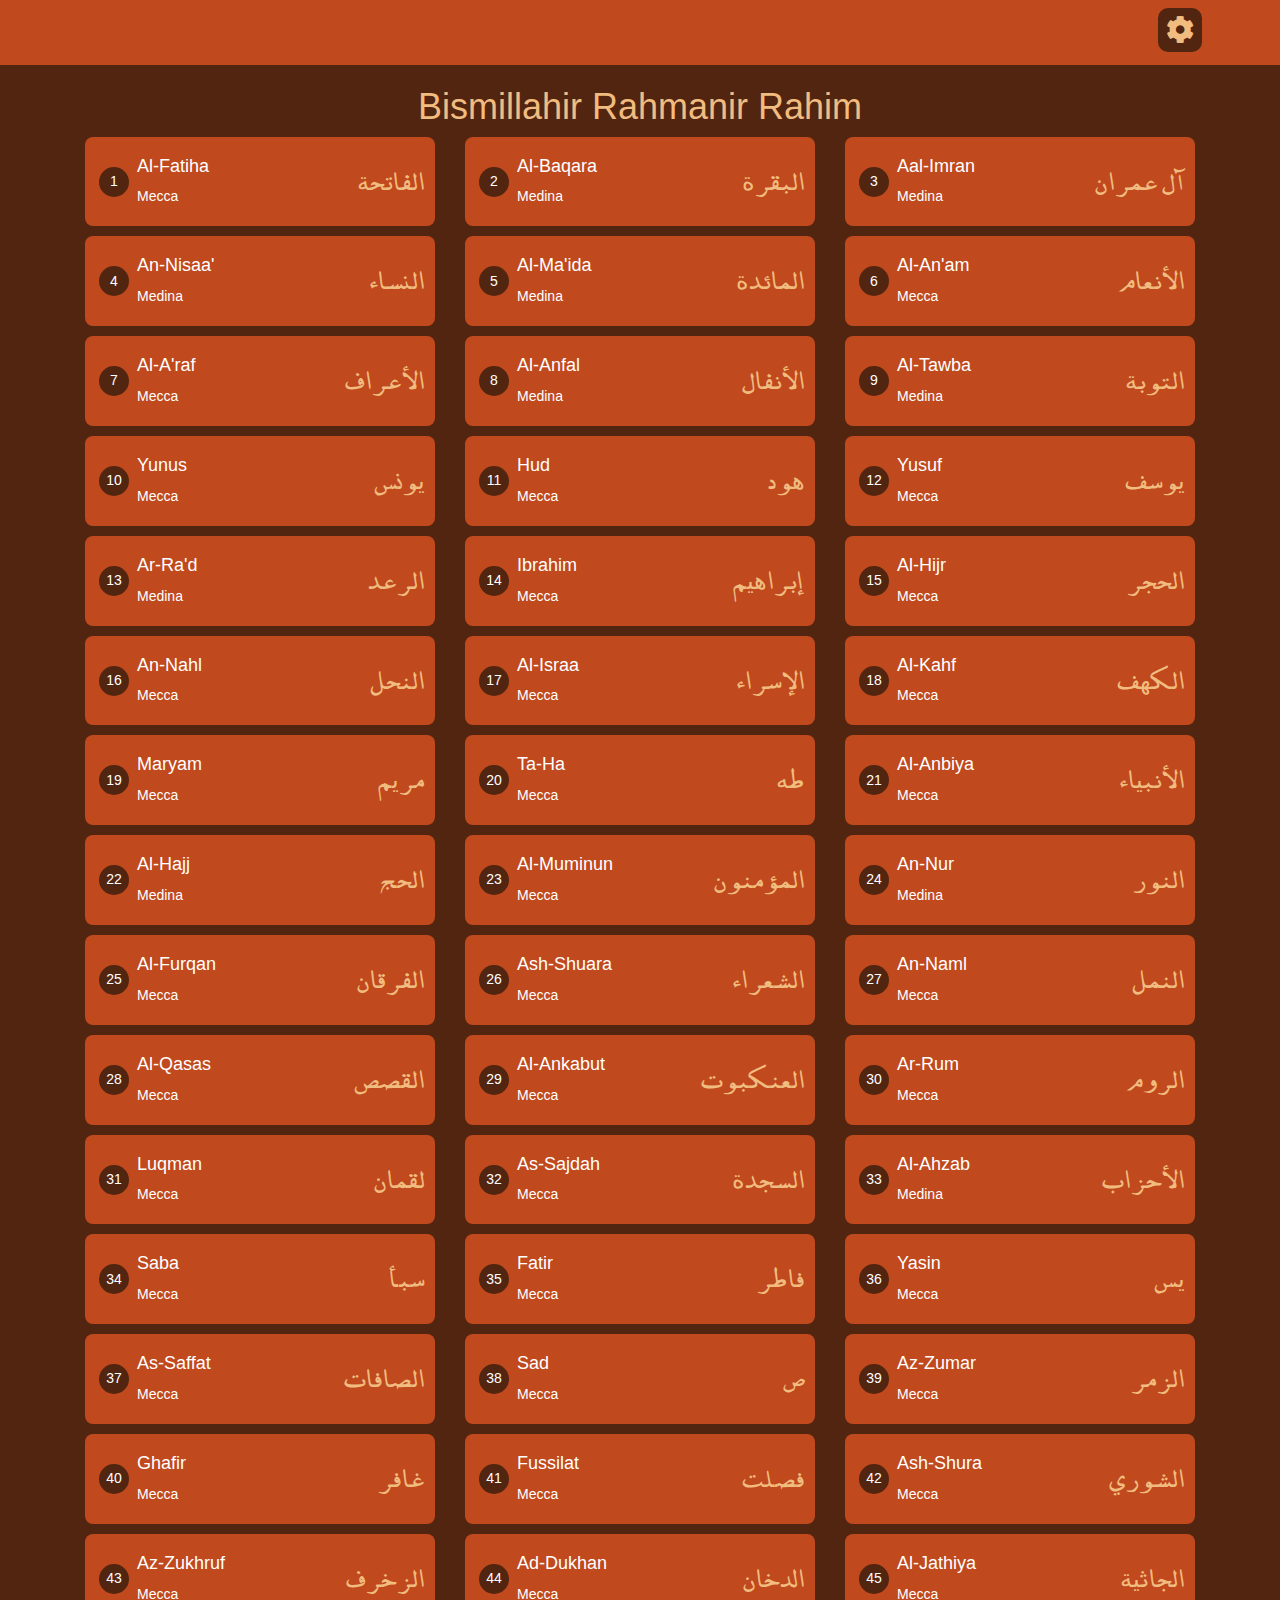
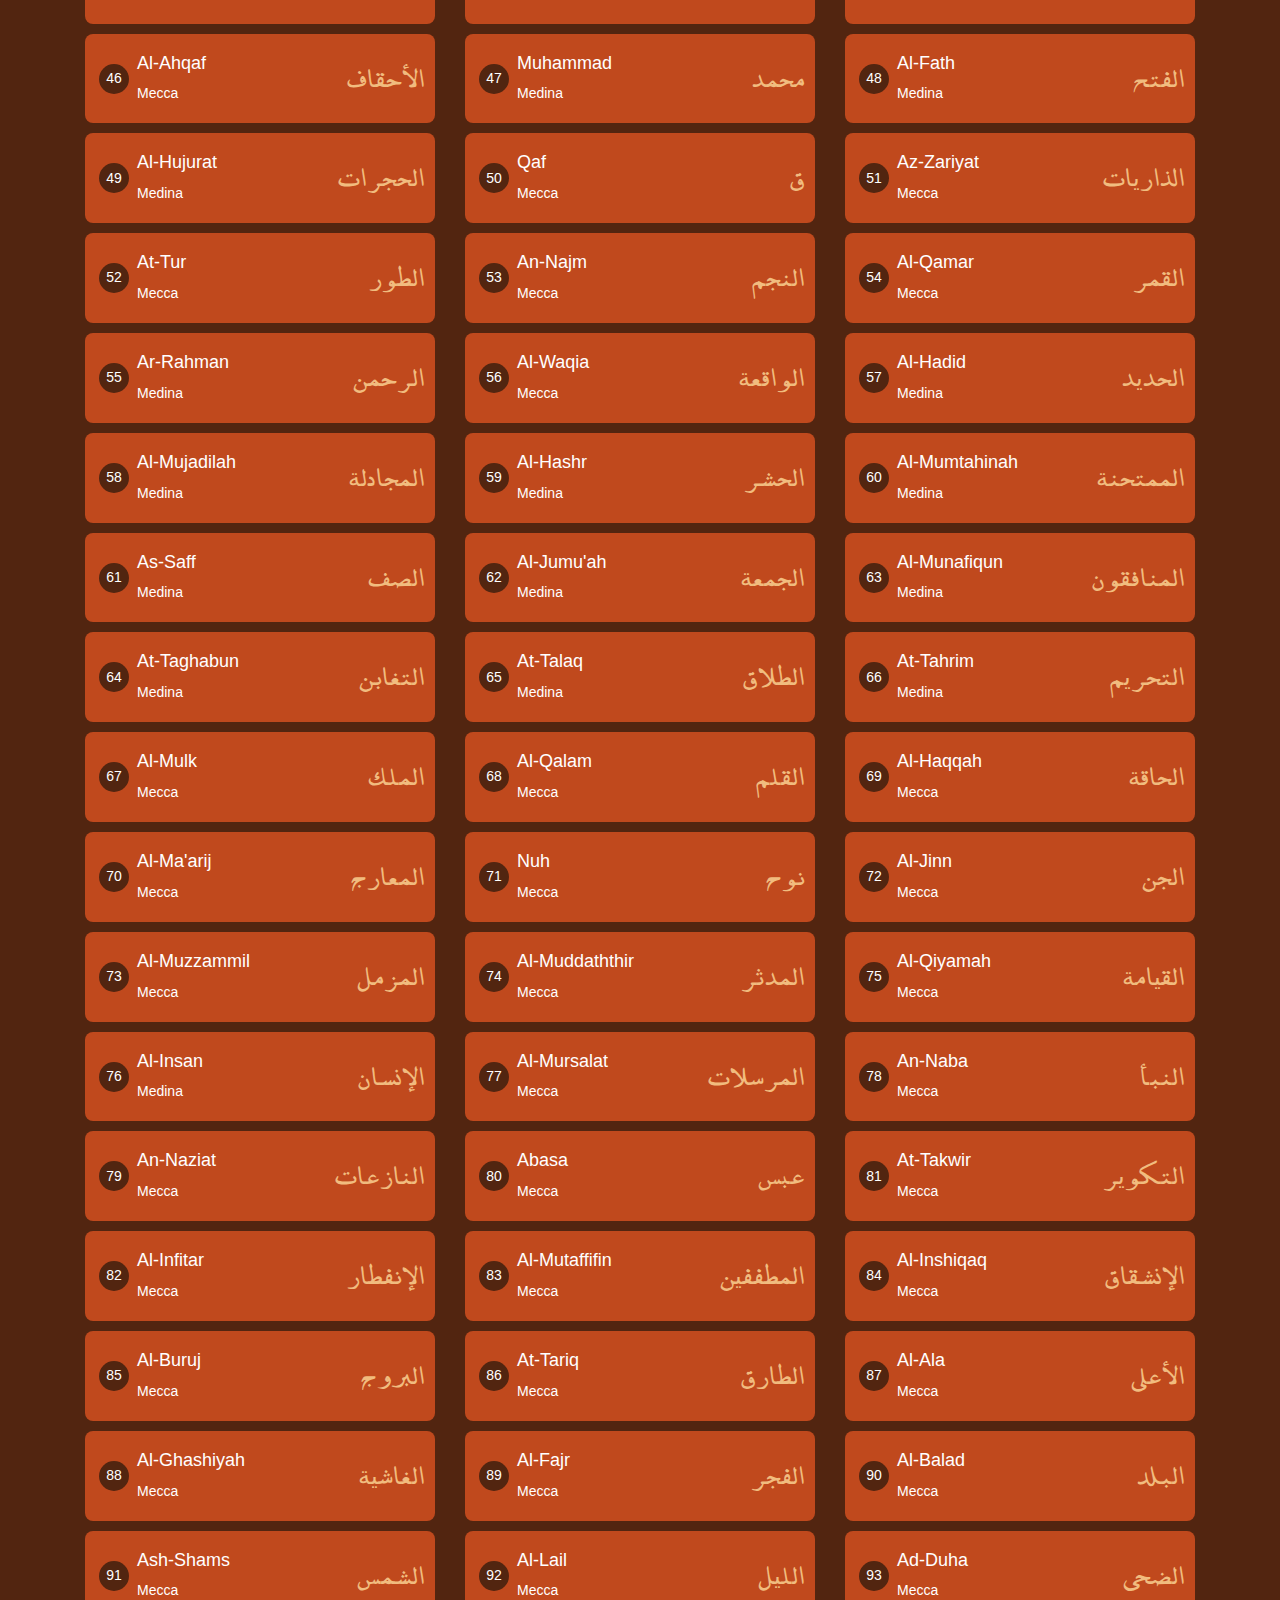
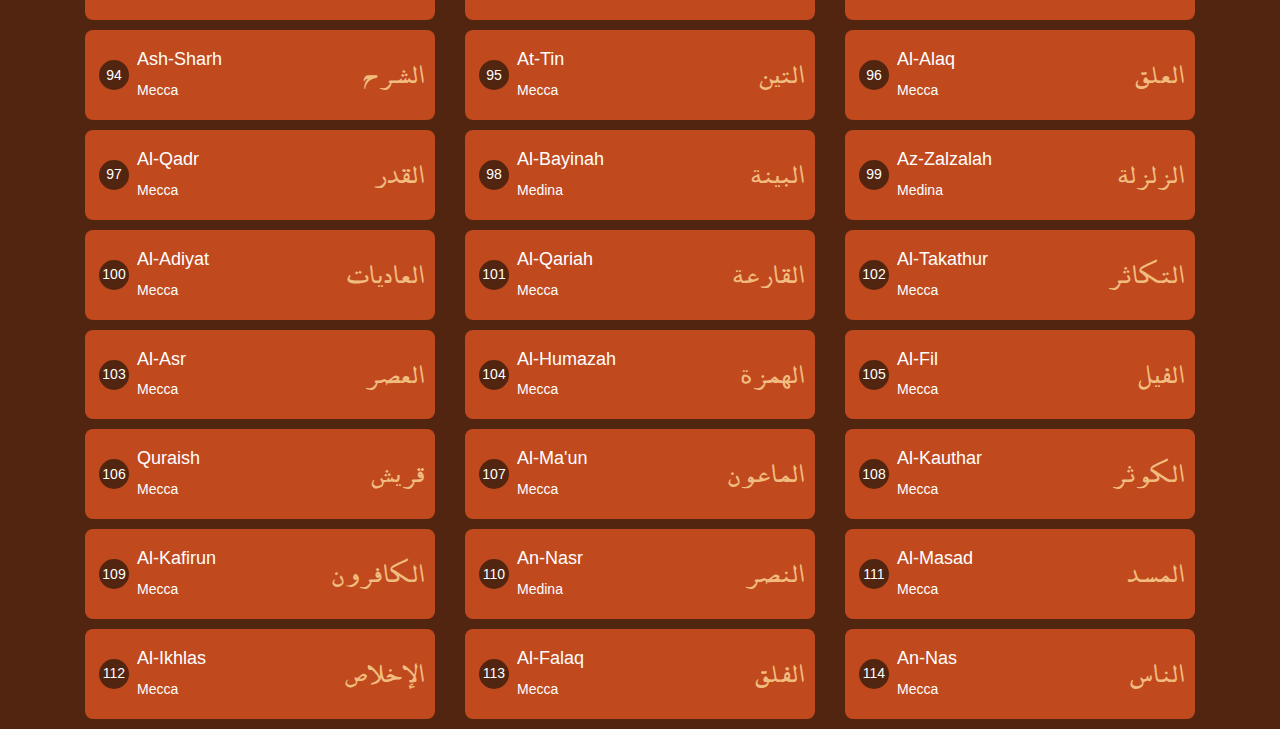
<file: index.html>
<!DOCTYPE html>
<html lang="en-US">

<head>
    <meta charset="UTF-8" />
    <meta http-equiv="X-UA-Compatible" content="IE=edge" />
    <meta name="viewport" content="width=device-width, initial-scale=1" />
    <title>Holy Quran</title>

    
    <link rel="stylesheet" href="./bootstrap/css/bootstrap.min.css" />
    <link rel="stylesheet" href="./fontawesome/css/all.css" />
    <link rel="stylesheet" href="quran_header.css" />
    <link rel="stylesheet" href="quran.css" />
    <link rel="stylesheet" href="tajweed.css" />
    <link rel="stylesheet" href="quran-header-settings.css">

    <!-- required to load all functions at startup -->
    <script src="./functions.js"></script>
    <script src="./themes.js"></script>
    <script src="./tajweed.js"></script>

    <script id="wpcp_disable_selection" type="text/javascript">
        var image_save_msg = "You are not allowed to save images!";
        var no_menu_msg = "Context Menu disabled!";
        var smessage = "Content is protected !!";

        function disableEnterKey(e) {
            var elemtype = e.target.tagName;

            elemtype = elemtype.toUpperCase();

            if (
                elemtype == "TEXT" ||
                elemtype == "TEXTAREA" ||
                elemtype == "INPUT" ||
                elemtype == "PASSWORD" ||
                elemtype == "SELECT" ||
                elemtype == "OPTION" ||
                elemtype == "EMBED"
            ) {
                elemtype = "TEXT";
            }

            if (e.ctrlKey) {
                var key;
                if (window.event) key = window.event.keyCode;
                //IE
                else key = e.which; //firefox (97)

                //if (key != 17) alert(key);
                if (
                    elemtype != "TEXT" &&
                    (key == 123 ||
                        key == 97 ||
                        key == 65 ||
                        key == 67 ||
                        key == 99 ||
                        key == 88 ||
                        key == 120 ||
                        key == 26 ||
                        key == 85 ||
                        key == 86 ||
                        key == 83 ||
                        key == 43 ||
                        key == 73)
                ) {
                    if (wccp_free_iscontenteditable(e)) return true;
                    //show_wpcp_message('You are not allowed to copy content or view source');
                    return false;
                } else return true;
            }
        }

        /*For contenteditable tags*/
        function wccp_free_iscontenteditable(e) {
            var e = e || window.event; // also there is no e.target property in IE. instead IE uses window.event.srcElement

            var target = e.target || e.srcElement;

            var elemtype = e.target.nodeName;

            elemtype = elemtype.toUpperCase();

            var iscontenteditable = "false";

            if (typeof target.getAttribute != "undefined")
                iscontenteditable = target.getAttribute("contenteditable"); // Return true or false as string

            var iscontenteditable2 = false;

            if (typeof target.isContentEditable != "undefined")
                iscontenteditable2 = target.isContentEditable; // Return true or false as boolean

            if (target.parentElement.isContentEditable) iscontenteditable2 = true;

            if (iscontenteditable == "true" || iscontenteditable2 == true) {
                if (typeof target.style != "undefined") target.style.cursor = "text";

                return true;
            }
        }

        ////////////////////////////////////
        function disable_copy(e) {
            var e = e || window.event; // also there is no e.target property in IE. instead IE uses window.event.srcElement

            var elemtype = e.target.tagName;

            elemtype = elemtype.toUpperCase();

            if (
                elemtype == "TEXT" ||
                elemtype == "TEXTAREA" ||
                elemtype == "INPUT" ||
                elemtype == "PASSWORD" ||
                elemtype == "SELECT" ||
                elemtype == "OPTION" ||
                elemtype == "EMBED"
            ) {
                elemtype = "TEXT";
            }

            if (wccp_free_iscontenteditable(e)) return true;

            var isSafari =
                /Safari/.test(navigator.userAgent) &&
                /Apple Computer/.test(navigator.vendor);

            var checker_IMG = "";
            if (elemtype == "IMG" && checker_IMG == "checked" && e.detail >= 2) {
                show_wpcp_message(alertMsg_IMG);
                return false;
            }
            if (elemtype != "TEXT") {
                if (smessage !== "" && e.detail == 2)
                    if (isSafari)
                        //  show_wpcp_message(smessage);

                        return true;
                    else return false;
            }
        }

        //////////////////////////////////////////
        function disable_copy_ie() {
            var e = e || window.event;
            var elemtype = window.event.srcElement.nodeName;
            elemtype = elemtype.toUpperCase();
            if (wccp_free_iscontenteditable(e)) return true;
            if (elemtype == "IMG") {
                //show_wpcp_message(alertMsg_IMG);
                return false;
            }
            if (
                elemtype != "TEXT" &&
                elemtype != "TEXTAREA" &&
                elemtype != "INPUT" &&
                elemtype != "PASSWORD" &&
                elemtype != "SELECT" &&
                elemtype != "OPTION" &&
                elemtype != "EMBED"
            ) {
                return false;
            }
        }
        function reEnable() {
            return true;
        }
        document.onkeydown = disableEnterKey;
        document.onselectstart = disable_copy_ie;
        if (navigator.userAgent.indexOf("MSIE") == -1) {
            document.onmousedown = disable_copy;
            document.onclick = reEnable;
        }
        function disableSelection(target) {
            //For IE This code will work
            if (typeof target.onselectstart != "undefined")
                target.onselectstart = disable_copy_ie;
            //For Firefox This code will work
            else if (typeof target.style.MozUserSelect != "undefined") {
                target.style.MozUserSelect = "none";
            }

            //All other  (ie: Opera) This code will work
            else
                target.onmousedown = function () {
                    return false;
                };
            target.style.cursor = "default";
        }
        //Calling the JS function directly just after body load
        window.onload = function () {
            disableSelection(document.body);
        };

        //////////////////special for safari Start////////////////
        var onlongtouch;
        var timer;
        var touchduration = 1000; //length of time we want the user to touch before we do something

        var elemtype = "";
        function touchstart(e) {
            var e = e || window.event;
            // also there is no e.target property in IE.
            // instead IE uses window.event.srcElement
            var target = e.target || e.srcElement;

            elemtype = window.event.srcElement.nodeName;

            elemtype = elemtype.toUpperCase();

            if (!wccp_pro_is_passive()) e.preventDefault();
            if (!timer) {
                timer = setTimeout(onlongtouch, touchduration);
            }
        }

        function touchend() {
            //stops short touches from firing the event
            if (timer) {
                clearTimeout(timer);
                timer = null;
            }
            onlongtouch();
        }

        onlongtouch = function (e) {
            //this will clear the current selection if anything selected

            if (
                elemtype != "TEXT" &&
                elemtype != "TEXTAREA" &&
                elemtype != "INPUT" &&
                elemtype != "PASSWORD" &&
                elemtype != "SELECT" &&
                elemtype != "EMBED" &&
                elemtype != "OPTION"
            ) {
                if (window.getSelection) {
                    if (window.getSelection().empty) {
                        // Chrome
                        window.getSelection().empty();
                    } else if (window.getSelection().removeAllRanges) {
                        // Firefox
                        window.getSelection().removeAllRanges();
                    }
                } else if (document.selection) {
                    // IE?
                    document.selection.empty();
                }
                return false;
            }
        };

        document.addEventListener("DOMContentLoaded", function (event) {
            window.addEventListener("touchstart", touchstart, false);
            window.addEventListener("touchend", touchend, false);
        });

        function wccp_pro_is_passive() {
            var cold = false,
                hike = function () { };

            try {
                const object1 = {};
                var aid = Object.defineProperty(object1, "passive", {
                    get() {
                        cold = true;
                    },
                });
                window.addEventListener("test", hike, aid);
                window.removeEventListener("test", hike, aid);
            } catch (e) { }

            return cold;
        }
      /*special for safari End*/
    </script>
    <script>
        document.ondragstart = function () {
            return false;
        };
        document.oncontextmenu = function (e) {
            return false;
        };
    </script>
</head>

<body>
    <!-- preloader start-->
    <div class="loader-bg" id="loader-bg">
        <div class="loader"></div>
    </div>

    <!-- preloader end-->

    <div class="main-bg">
        <!-- main header start here -->

        <div class="header-wrapper main-content">
            <div class="container">
                <div class="main-header">
                    <div class="left-header-wrapper">
                        <input type="checkbox" id="surahs-checkbox" />

                        <label for="surahs-checkbox">
                            <div class="
                    singleSurahNameWrap
                    half-round
                    hide-me
                    main-bg main-text-2
                  " id="surahs-open">
                                <div class="angleArrow">
                                    <i class="fa fa-angle-right"></i>
                                </div>
                                <div class="surahNameAndTrnslt">
                                    <font id="single_surah_title"></font>
                                    <br />
                                    <font id="signleSurahTr"></font>
                                </div>
                            </div>

                            <i class="fa fa-times main-content main-text-2" id="surahs-close"></i>
                        </label>

                        <!-- left side bar start here -->
                        <div id="left-sidebar" class="left-sidebar main-bg">
                            <div style="
                    margin-right: 10px;
                    display: flex;
                    flex-direction: row;
                    align-items: flex-end;
                    justify-content: flex-end;
                  ">
                                <h4 class="main-text-2 right"><b>Holy Quran</b></h4>
                            </div>

                            <!-- surah list goes here -->

                            <div class="leftSurahScroller">
                                <div id="leftSidebarSurahList"></div>
                            </div>
                        </div>
                    </div>

                    <!-- left header wrapper end -->

                    <div class="right-header-wrapper">
                        <input type="checkbox" id="setting-checkbox" />

                        <label for="setting-checkbox">
                            <i class="fa fa-cog main-bg main-text-2" id="setting-open"></i>
                            <i class="fa fa-times main-content main-text-2" id="setting-close"></i>
                        </label>

                        <!-- right side bar start here -->
                        <div id="right-sidebar" class="right-sidebar main-bg">
                            <h4 class="main-text-2"><b>Settings</b></h4>
                            <br />

                            <div style="
                            height: 100%;
                            overflow:scroll;
                            ">
                                <ul></ul>
                                <li id="themes">
                                    <a href="#themes" class="main-text-2">Themes</a>
                                </li>
                                <div id="forTheme" class="forTheme">
                                    <!-- Themes Button will be listed here.... -->
                                </div>
                                <div id="forTajweed">
                                    <input type="checkbox" id="tajweed-checkbox" checked />

                                    <label for="tajweed-checkbox" style="width: 100%; cursor: pointer; ">
                                        <div style="
                          color: var(--main-text);
                          width: 100%;
                          display: flex;
                          flex-direction: row;
                          justify-content: space-between;
                        ">
                                            <b>Show Tajweed Color</b>

                                            <div style="right: auto;
                                            display: flex;
                                            flex-direction: column;">
                                                <i id="tajweed-show" class="fa fa-check" style="
                            border: 1px solid var(--main-content);
                            border-radius: 4px;
                            padding: 4px;
                            font-size: 12px;
                            background-color: var(--main-text);
                            color: var(--main-content);
                          ">
                                                </i>
                                                <i id="tajweed-hide" class="fa fa-check" style="
                                                                            border: 1px solid var(--main-content);
                                                                            border-radius: 4px;
                                                                            padding: 4px;
                                                                            font-size: 12px;
                                                                            background-color: var(--main-text);
                                                                            color: var(--main-text);
                                                                            
                                                                          "></i>
                                            </div>
                                        </div>
                                    </label>
                                </div>

                                <h4 style="width: 100%; text-align: center" class="main-text-2">
                                    PREVIEW
                                </h4>

                                <p class="main-text arabic" style="font-family: var(--arabic-font)">
                                    بِسۡمِ اللهِ الرَّحۡمٰنِ الرَّحِيۡمِ وَاٰيَةٌ لَّهُمُ
                                    الۡاَرۡضُ الۡمَيۡتَةُ ۖۚ اَحۡيَيۡنٰهَا وَاَخۡرَجۡنَا مِنۡهَا
                                    حَبًّا فَمِنۡهُ يَاۡكُلُوۡن
                                </p>

                                <li id="fonts">
                                    <a href="#fonts" class="main-text-2">Fonts</a>
                                </li>

                                <div>
                                    <input type="checkbox" id="font-arabic-checkbox" />

                                    <label style="width: 100%; height: max-content; padding: 0; cursor: pointer"
                                        for="font-arabic-checkbox">
                                        <div class="main-text" id="font-arabic-open">
                                            <div style="
                            display: flex;
                            flex-direction: row;

                            height: 100%;
                          ">
                                                <div style="display: flex; padding: 8px">
                                                    <b style="
                                font-size: 18px;
                                padding: 8px;
                                text-align: center;
                              ">أ</b>
                                                </div>

                                                <div style="
                              display: flex;
                              flex-direction: column;
                              align-items: flex-start;
                              justify-content: center;
                            ">
                                                    <b>ARABIC</b>
                                                    <font>Script, Font and Style</font>
                                                </div>
                                            </div>
                                            <i class="fa fa-angle-up"></i>
                                        </div>

                                        <div class="main-text" id="font-arabic-close">
                                            <div style="
                            display: flex;
                            flex-direction: row;

                            height: 100%;
                          ">
                                                <div style="display: flex; padding: 8px">
                                                    <b style="
                                font-size: 18px;
                                padding: 8px;
                                text-align: center;
                              ">أ</b>
                                                </div>

                                                <div style="
                              display: flex;
                              flex-direction: column;
                              align-items: flex-start;
                              justify-content: center;
                            ">
                                                    <b>ARABIC</b>
                                                    <font>Script, Font and Style</font>
                                                </div>
                                            </div>
                                            <i class="fa fa-angle-down"></i>
                                        </div>
                                    </label>

                                    <div id="font-arabic-options" class="column">


                                        <b class="main-text-2">Script</b>

                                        <div class="row horizontal-scroll"
                                            style="justify-items: start; justify-content: space-between; align-content:space-between;overflow-y: scroll;width: 100%; margin:auto; padding: auto;">

                                            <div class="row m4">

                                                <input class="none" type="radio" name="script" id="radio-imlaei">

                                                <label for="radio-imlaei" class="main-text p8">
                                                    <div id="imlaei-checked" class="row center chip">
                                                        <i class="fa fa-check"></i>

                                                        <b class="p8">Imlaei</b>
                                                    </div>
                                                    <div id="imlaei-uncheck" class="row center chip">
                                                        <b class="p8">Imlaei</b>
                                                    </div>
                                                </label>

                                            </div>

                                            <div class="row m4">

                                                <input class="none" type="radio" name="script" id="radio-indopak">

                                                <label for="radio-indopak" class="main-text p8">
                                                    <div id="indopak-checked" class="row center chip">
                                                        <i class="fa fa-check"></i>
                                                        <b class="p8">Indopak</b>
                                                    </div>
                                                    <div id="indopak-uncheck" class="row center chip">
                                                        <b class="p8">Indopak</b>
                                                    </div>
                                                </label>

                                            </div>

                                            <div class="row m4">

                                                <input class="none" type="radio" name="script" id="radio-uthmani">

                                                <label for="radio-uthmani" class="main-text p8">
                                                    <div id="uthmani-checked" class="row center chip">
                                                        <i class="fa fa-check"></i>
                                                        <b class="p8">Uthmani</b>
                                                    </div>
                                                    <div id="uthmani-uncheck" class="row center chip">
                                                        <b class="p8">Uthmani</b>
                                                    </div>
                                                </label>

                                            </div>
                                        </div>


                                    </div>



                                </div>







                                <!-- menu font arabic end here -->




                                <div>
                                    <input type="checkbox" id="font-translation-checkbox" />

                                    <label style="width: 100%; cursor: pointer" for="font-translation-checkbox">
                                        <div class="main-text" id="font-translation-open">
                                            <div style="
                            display: flex;
                            flex-direction: row;

                            height: 100%;
                          ">
                                                <div style="display: flex; padding: 8px">
                                                    <b style="
                                font-size: 18px;
                                padding: 8px;
                                text-align: center;
                              ">A</b>
                                                </div>

                                                <div style="
                              display: flex;
                              flex-direction: column;
                              align-items: flex-start;
                              justify-content: center;
                            ">
                                                    <b>TRANSLATION</b>
                                                    <font>Font and Style</font>
                                                </div>
                                            </div>
                                            <i class="fa fa-angle-up"></i>
                                        </div>

                                        <div class="main-text" id="font-translation-close">
                                            <div style="
                            display: flex;
                            flex-direction: row;
                            height: 100%;
                          ">
                                                <div style="display: flex; padding: 8px">
                                                    <b style="
                                font-size: 18px;
                                padding: 8px;
                                text-align: center;
                              ">A</b>
                                                </div>

                                                <div style="
                              display: flex;
                              flex-direction: column;
                              align-items: flex-start;
                              justify-content: center;
                            ">
                                                    <b>TRANSLATION</b>
                                                    <font>Font and Style</font>
                                                </div>
                                            </div>
                                            <i class="fa fa-angle-down"></i>
                                        </div>
                                    </label>
                                </div>

                                <li id="languages">
                                    <a class="main-text-2" href="#languages">Languages And Translations</a>
                                </li>


                                <div class="main-text" id="lang-trans-language" style="
                      display: flex;
                      flex-direction: row;
                      align-items: center;
                      height: max-content;
                      justify-content: left;
                    ">
                                    <div style="
                        display: flex;
                        flex-direction: row;

                        height: 100%;
                      ">
                                        <div style="display: flex; padding: 8px">
                                            <b style="
                            font-size: 18px;
                            padding: 8px;
                            text-align: center;
                          "><i class="fa fa-"></i></b>
                                        </div>

                                        <div style="
                          display: flex;
                          flex-direction: column;
                          align-items: flex-start;
                          justify-content: center;
                        ">
                                            <b>Main Language</b>
                                            <p>English</p>
                                        </div>
                                    </div>
                                </div>
                                <div class="main-text" id="lang-trans-translation" style="
                      display: flex;
                      flex-direction: row;
                      align-items: center;
                      height: max-content;
                      justify-content: left;
                    ">
                                    <div style="
                        display: flex;
                        flex-direction: row;

                        height: 100%;
                      ">
                                        <div style="display: flex; padding: 8px">
                                            <b style="
                            font-size: 18px;
                            padding: 8px;
                            text-align: center;
                          "><i class="fa fa-"></i></b>
                                        </div>

                                        <div style="
                          display: flex;
                          flex-direction: column;
                          align-items: flex-start;
                          justify-content: center;
                        ">
                                            <b>Translation</b>
                                            <p>Translation for Quran</p>
                                        </div>
                                    </div>
                                </div>




                                </ul>

                            </div>

                        </div>
                    </div>
                    <!-- right side bar stop here -->
                </div>
                <!-- side bar stop here -->
            </div>
        </div>
        <!-- main header stop here -->

        <div class="container">
            <div id="wpcp-error-message" class="msgmsg-box-wpcp warning-wpcp hideme">
                <span>Alert: </span>Content is protected !!
            </div>
            <script>
                var timeout_result;
                function show_wpcp_message(smessage) {
                    if (smessage !== "") {
                        var smessage_text = "<span>Alert: </span>" + smessage;
                        document.getElementById("wpcp-error-message").innerHTML =
                            smessage_text;
                        document.getElementById("wpcp-error-message").className =
                            "msgmsg-box-wpcp warning-wpcp showme";
                        clearTimeout(timeout_result);
                        timeout_result = setTimeout(hide_message, 3000);
                    }
                }
                function hide_message() {
                    document.getElementById("wpcp-error-message").className =
                        "msgmsg-box-wpcp warning-wpcp hideme";
                }
            </script>

            <h1 class="text-center main-text-2">Bismillahir Rahmanir Rahim</h1>

            <div id="quran_list" class="whole-item-wraper">
                <!-- Surah or Ayah will be listed here -->
            </div>
        </div>
    </div>

    <!-- for context menu -->
    <div id="ayah-context-menu">
        <font>The Opening</font>
        <font id="fxx">Surah No: <b id="ctx-surah-count">1</b>, Ayah No:
            <b id="ctx-ayah-count">1</b>
        </font>
        <ul>
            <li id="ctx-menu-play">
                <i class="fa fa-play"></i><b>Play This Ayah</b>
            </li>

            <li id="ctx-menu-tafseer">
                <i class="fa fa-sms"></i><b>See Tafseer</b>
            </li>

            <li id="ctx-menu-pin"><i class="fa fa-thumbtack"></i><b>Pin</b></li>

            <li id="ctx-menu-bookmark">
                <i class="fa fa-bookmark"></i><b>Bookmark</b>
            </li>

            <li id="ctx-menu-copy"><i class="fa fa-copy"></i><b>Copy Ayah</b></li>

            <li id="ctx-menu-share">
                <i class="fa fa-share"></i><b>Share Ayah</b>
            </li>
        </ul>
        <b id="cancel">CANCEL</b>
    </div>

    <script src="qran.js"></script>
    <script src="./bootstrap/js/bootstrap.min.js"></script>
</body>

</html>
</file>
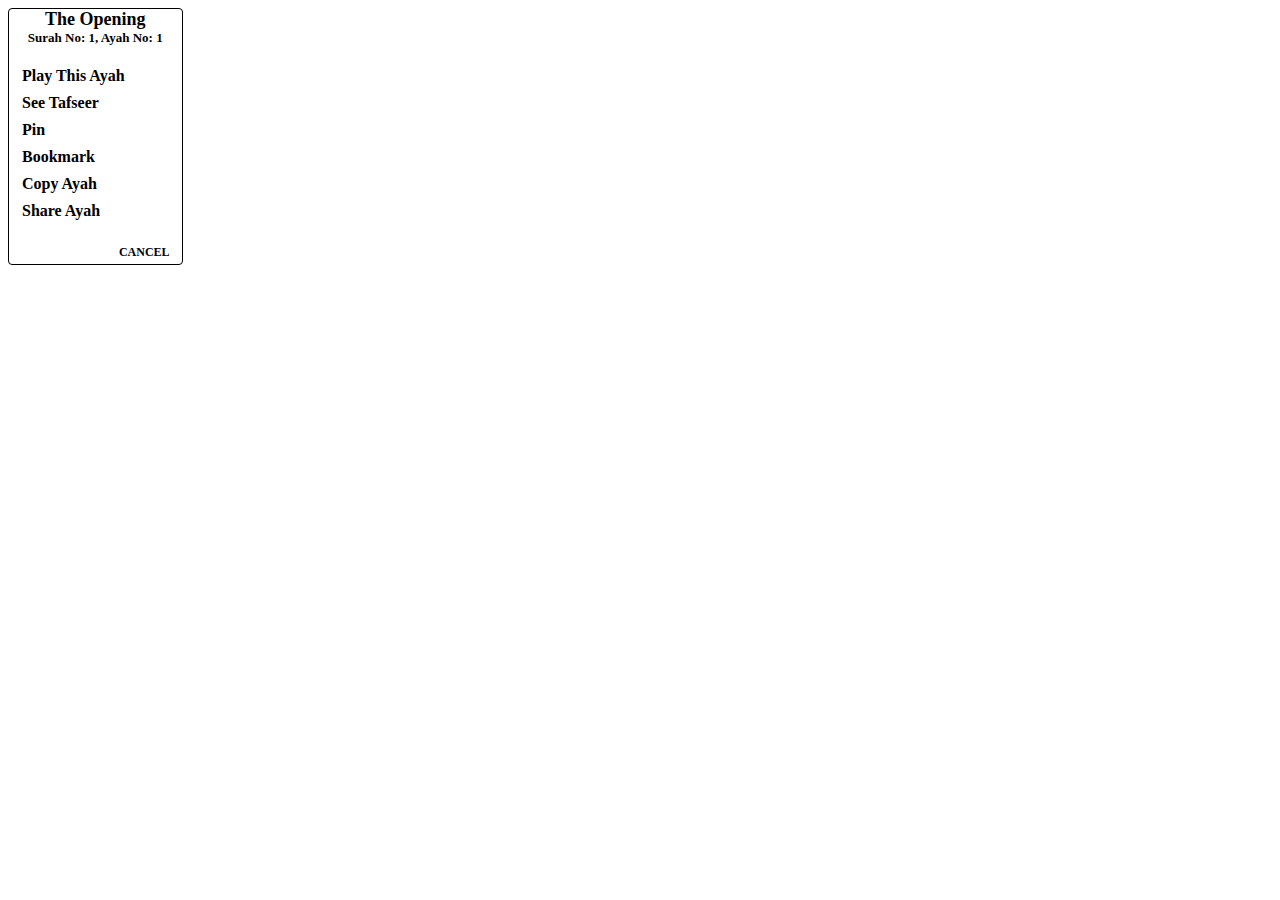
<file: menu.html>
<!DOCTYPE html>
<html lang="en">

<head>
    <meta charset="UTF-8">
    <meta http-equiv="X-UA-Compatible" content="IE=edge">
    <meta name="viewport" content="width=device-width, initial-scale=1.0">
    <title>Document</title>
    <style>
        #ayah-context-menu ul {
            list-style-type: none;
            text-align: start;
            justify-content: start;
            align-content: flex-start;
            padding: 0;
        }

        #ayah-context-menu ul li {
            text-align: start;
            padding: 4px 56px 4px 12px;
            margin: 1px;

        }

        #ayah-context-menu ul li:hover {
            background-color: rgb(145, 145, 145);
            cursor: pointer;
            user-select: none;
        }

        #ayah-context-menu #cancel {
            text-align: end;
            align-content: flex-end;
            justify-content: flex-end;
            align-self: flex-end;
            width: fit-content;
            padding: 4px 12px;
            font-size: 12px;
            

        }
        #ayah-context-menu #cancel:hover {
            text-align: end;
            font-size: 14px;
            background-color: grey;
            cursor: pointer;

        }
        #ayah-context-menu{
            display: flex;
            flex-direction: column;
            width: max-content;

            border: 1px solid black;
            border-radius: 4px;
            
        }
        #ayah-context-menu font{
            font-weight: bold;
            font-size: large;
            text-align: center;
        }
        #ayah-context-menu #fxx{
            font-size: small;
            text-align: center;
        }
    </style>
</head>

<body>

    <div id="ayah-context-menu">
        <font id="ctx-sura-name">The Opening</font>
        <font id="fxx">Surah No: <b id="ctx-surah-count">1</b>, Ayah No: <b id="ctx-ayah-count">1</b></font>
        <ul>
            <li id="ctx-menu-play"><i class="fa-solid fa-play"></i><b>Play This Ayah</b></li>

            <li id="ctx-menu-tafseer"><i class="fa-solid fa-message-captions"></i><b>See Tafseer</b></li>

            <li id="ctx-menu-pin"><i class="fa-solid fa-thumbtack"></i><b>Pin</b></li>

            <li id="ctx-menu-bookmark"><i class="fa-solid fa-book-bookmark"></i><b>Bookmark</b></li>

            <li id="ctx-menu-copy"><i class="fa-solid fa-copy"></i><b>Copy Ayah</b></li>

            <li id="ctx-menu-share"><i class="fa-duotone fa-share-nodes"></i><b>Share Ayah</b></li>

        </ul>
        <b id="cancel">CANCEL</b>
    </div>

</body>

</html>
</file>
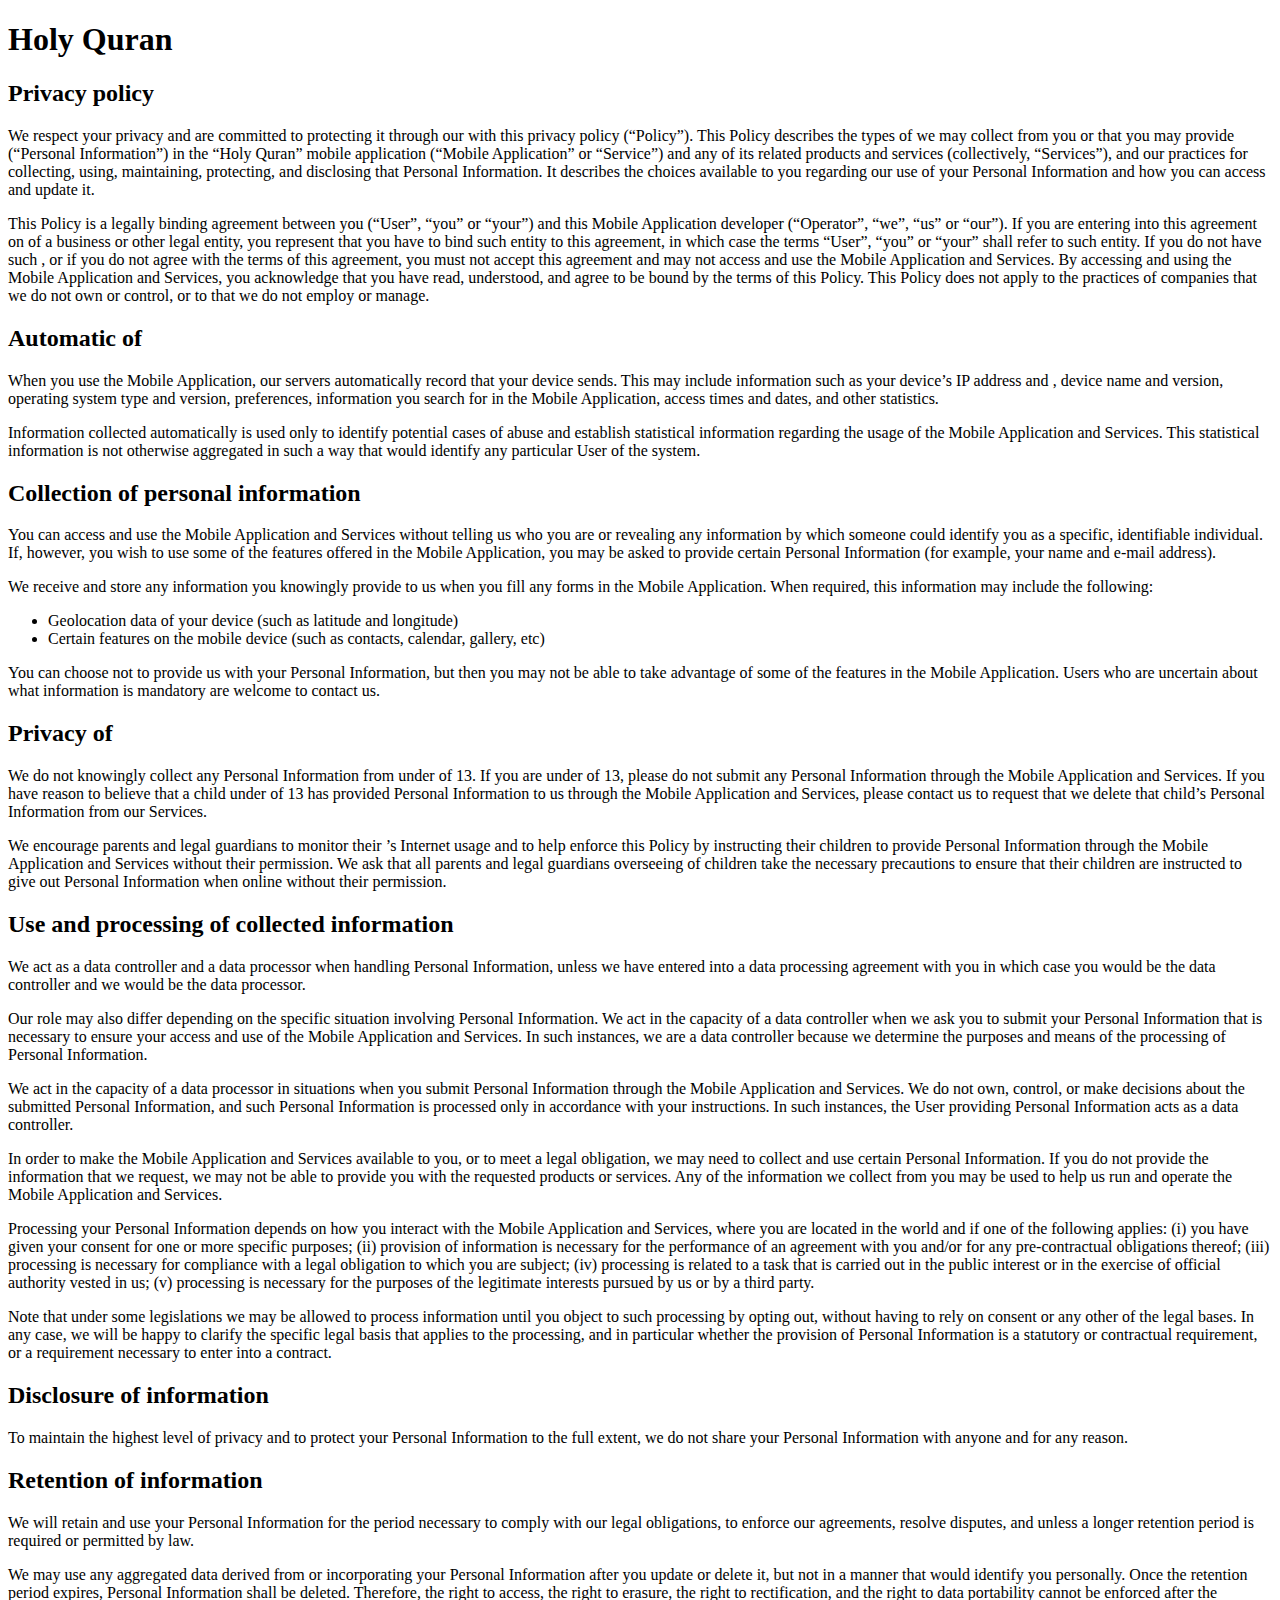
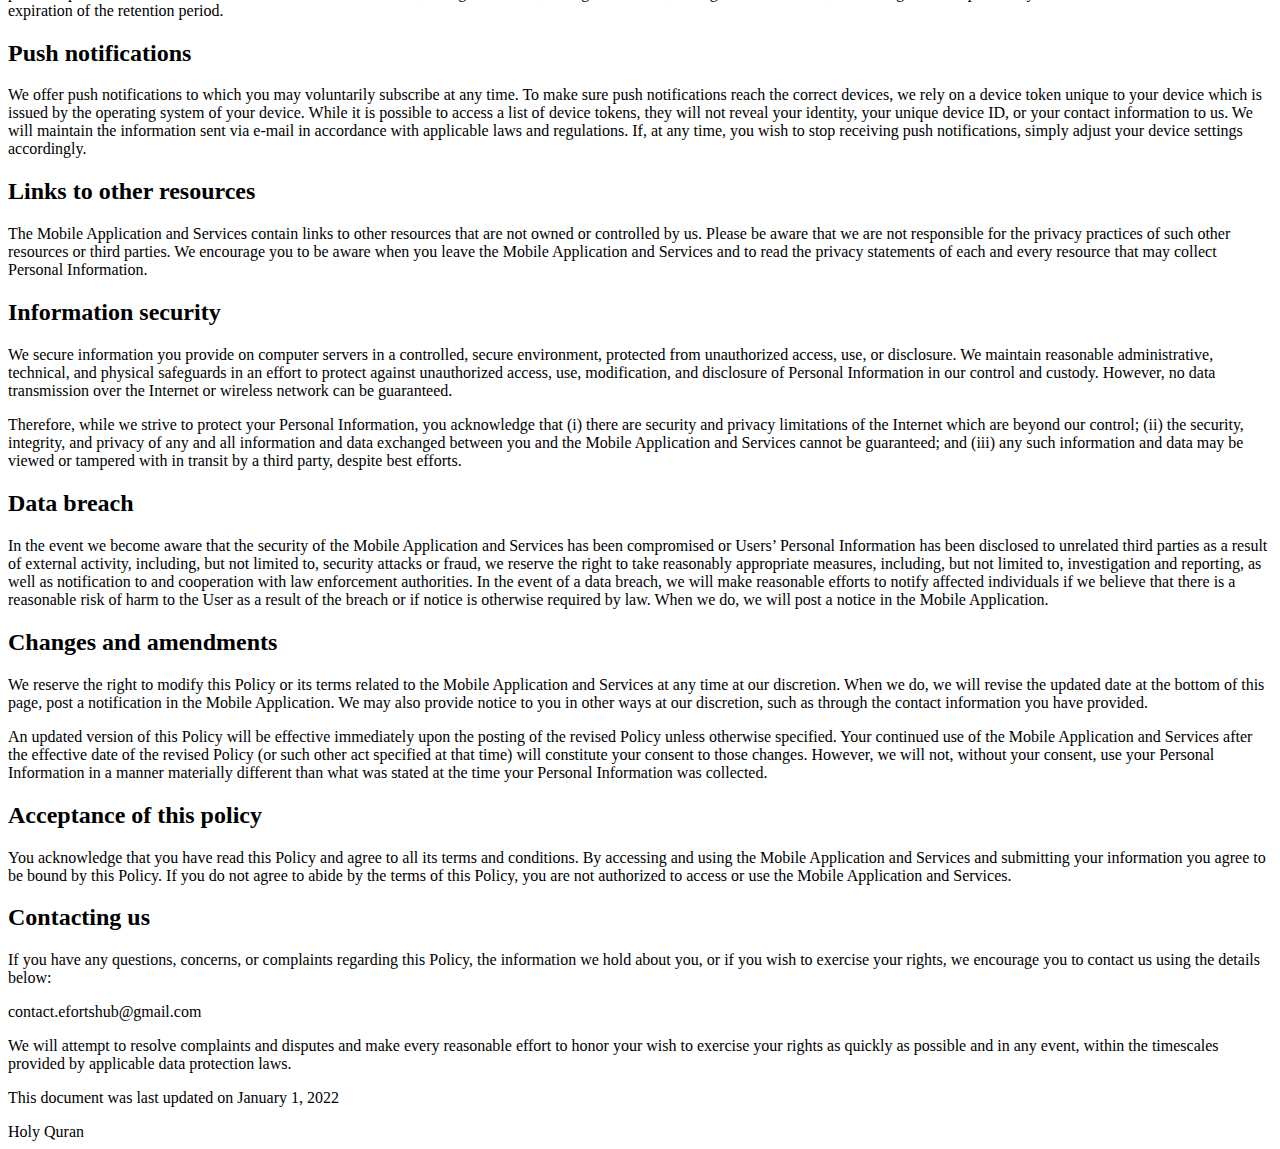
<file: privacy_policy.html>
<!DOCTYPE html>
<html lang="en" class="js-focus-visible" data-js-focus-visible=""><head>
<link id="google-fonts-toucan" rel="stylesheet" type="text/css" href="https://fonts.googleapis.com/css?family=Karla:400,700|Lora:700&amp;display=swap">
	<style id="tou-transition-helpers"></style></head>
<body class="user">
	<noscript><iframe src="https://www.googletagmanager.com/ns.html?id=GTM-NS2X6F" height="0" width="0" style="display:none;visibility:hidden"></iframe></noscript>	<header id="header">
		<div class="container">
			<div class="row">
				<div class="col-ms-12">
					<h1><span>Holy Quran</span></h1>
				</div>
			</div>
		</div>
	</header>
	<div id="container">
		<div class="container">
			<div class="row">
				<div class="col-ms-12">
					<article>
												
							
								<h2>Privacy policy</h2>

								<p>We respect your privacy and are committed to protecting it through our <span class="tou-node" id="tou-0-30544601-bedd-48fa-bf76-a4cc83411032"></span> with this privacy policy (“Policy”). This Policy describes the types of <span class="tou-node" id="tou-0-02011d9a-fd5d-4075-8a96-8918908e1f57"></span> we may collect from you or that you may provide (“Personal Information”) in the “Holy Quran” mobile application (“Mobile Application” or “Service”) and any of its related products and services (collectively, “Services”), and our practices for collecting, using, maintaining, protecting, and disclosing that Personal Information. It <span class="tou-node" id="tou-0-d1105a32-3f83-49c6-91bb-86fef2d8e13b"></span> describes the choices available to you regarding our use of your Personal Information and how you can access and update it.</p>
<p>This Policy is a legally binding agreement between you (“User”, “you” or “your”) and this Mobile Application developer (“Operator”, “we”, “us” or “our”). If you are entering into this agreement on <span class="tou-node" id="tou-0-82d2e9b8-a398-48e3-9075-66e811c7620f"></span> of a business or other legal entity, you represent that you have <span class="tou-node" id="tou-0-819fc6f2-744b-41b6-9186-8e14f036d8b9"></span> to bind such entity to this agreement, in which case the terms “User”, “you” or “your” shall refer to such entity. If you do not have such <span class="tou-node" id="tou-0-08220ce0-6c36-4216-81fb-fca507695dd6"></span>, or if you do not agree with the terms of this agreement, you must not accept this agreement and may not access and use the Mobile Application and Services. By accessing and using the Mobile Application and Services, you acknowledge that you have read, understood, and agree to be bound by the terms of this Policy. This Policy does not apply to the practices of companies that we do not own or control, or to <span class="tou-node" id="tou-0-14f0a52f-1ba7-47e5-9554-a0cd321741a2"></span> that we do not employ or manage.</p>
<h2>Automatic <span class="tou-node" id="tou-0-bcafee84-b391-498e-aeda-9ffa1d6ca5b9"></span> of <span class="tou-node" id="tou-0-6893e7e4-4f28-49e7-bd16-41e15bf1947e"></span></h2>
<p>When you use the Mobile Application, our servers automatically record <span class="tou-node" id="tou-0-0d1342ee-f366-4d9c-a867-bb546680d712"></span> that your device sends. This <span class="tou-node" id="tou-0-f44f5609-97f8-4b0c-b3dd-15d032631d4b"></span> may include information such as your device’s IP address and <span class="tou-node" id="tou-0-193e9cfb-e884-444b-91fe-1b6d41c7cdb6"></span>, device name and version, operating system type and version, <span class="tou-node" id="tou-0-da4cf8e1-b98a-4b87-b5eb-9fc359d7084c"></span> preferences, information you search for in the Mobile Application, access times and dates, and other statistics.</p>
<p>Information collected automatically is used only to identify potential cases of abuse and establish statistical information regarding the usage of the Mobile Application and Services. This statistical information is not otherwise aggregated in such a way that would identify any particular User of the system.</p>
<h2>Collection of personal information</h2>
<p>You can access and use the Mobile Application and Services without telling us who you are or revealing any information by which someone could identify you as a specific, identifiable individual. If, however, you wish to use some of the features offered in the Mobile Application, you may be asked to provide certain Personal Information (for example, your name and e-mail address).</p>
<p>We receive and store any information you knowingly provide to us when you fill any forms in the Mobile Application. When required, this information may include the following:</p>
<ul>
<li>Geolocation data of your device (such as latitude and longitude)</li>
<li>Certain features on the mobile device (such as contacts, calendar, gallery, etc)</li>
</ul>
<p>You can choose not to provide us with your Personal Information, but then you may not be able to take advantage of some of the features in the Mobile Application. Users who are uncertain about what information is mandatory are welcome to contact us.</p>
<h2>Privacy of <span class="tou-node" id="tou-0-4f589e70-de2d-4905-bc5c-51f3225ed682"></span></h2>
<p>We do not knowingly collect any Personal Information from <span class="tou-node" id="tou-0-b7595e8e-b103-469d-8510-53bdc6a5a9a3"></span> under <span class="tou-node" id="tou-0-5d14250c-2d6f-4e66-bebd-dd2847966388"></span> of 13. If you are under <span class="tou-node" id="tou-0-33c0d03b-0b9d-4529-af6d-a873c525b7fb"></span> of 13, please do not submit any Personal Information through the Mobile Application and Services. If you have reason to believe that a child under <span class="tou-node" id="tou-0-faf85c28-bb26-465b-aa53-d658a215a3fb"></span> of 13 has provided Personal Information to us through the Mobile Application and Services, please contact us to request that we delete that child’s Personal Information from our Services.</p>
<p>We encourage parents and legal guardians to monitor their <span class="tou-node" id="tou-0-b07b0453-0bad-404f-968d-2289f814b829"></span>’s Internet usage and to help enforce this Policy by instructing their children <span class="tou-node" id="tou-0-f4428038-9c39-449e-ad9c-78df97ebfcbd"></span> to provide Personal Information through the Mobile Application and Services without their permission. We <span class="tou-node" id="tou-0-a89f7a0a-2d7a-4e9a-9459-a957db2d1e5c"></span> ask that all parents and legal guardians overseeing <span class="tou-node" id="tou-0-39133997-2901-4663-8a3d-82f045316ce0"></span> of children take the necessary precautions to ensure that their children are instructed to <span class="tou-node" id="tou-0-34175e04-fe52-49f9-af91-23582f9f306e"></span> give out Personal Information when online without their permission.</p>
<h2>Use and processing of collected information</h2>
<p>We act as a data controller and a data processor when handling Personal Information, unless we have entered into a data processing agreement with you in which case you would be the data controller and we would be the data processor.</p>
<p> Our role may also differ depending on the specific situation involving Personal Information. We act in the capacity of a data controller when we ask you to submit your Personal Information that is necessary to ensure your access and use of the Mobile Application and Services. In such instances, we are a data controller because we determine the purposes and means of the processing of Personal Information.</p>
<p>We act in the capacity of a data processor in situations when you submit Personal Information through the Mobile Application and Services. We do not own, control, or make decisions about the submitted Personal Information, and such Personal Information is processed only in accordance with your instructions. In such instances, the User providing Personal Information acts as a data controller.</p>
<p>In order to make the Mobile Application and Services available to you, or to meet a legal obligation, we may need to collect and use certain Personal Information. If you do not provide the information that we request, we may not be able to provide you with the requested products or services. Any of the information we collect from you may be used to help us run and operate the Mobile Application and Services.</p>
<p>
Processing your Personal Information depends on how you interact with the Mobile Application and Services, where you are located in the world and if one of the following applies: (i) you have given your consent for one or more specific purposes; (ii) provision of information is necessary for the performance of an agreement with you and/or for any pre-contractual obligations thereof; (iii) processing is necessary for compliance with a legal obligation to which you are subject; (iv) processing is related to a task that is carried out in the public interest or in the exercise of official authority vested in us; (v) processing is necessary for the purposes of the legitimate interests pursued by us or by a third party.</p>
<p> Note that under some legislations we may be allowed to process information until you object to such processing by opting out, without having to rely on consent or any other of the legal bases. In any case, we will be happy to clarify the specific legal basis that applies to the processing, and in particular whether the provision of Personal Information is a statutory or contractual requirement, or a requirement necessary to enter into a contract.</p>
<h2>Disclosure of information</h2>
<p> To maintain the highest level of privacy and to protect your Personal Information to the full extent, we do not share your Personal Information with anyone and for any reason.</p>
<h2>Retention of information</h2>
<p>We will retain and use your Personal Information for the period necessary to comply with our legal obligations, to enforce our agreements, resolve disputes, and unless a longer retention period is required or permitted by law.</p>
<p>We may use any aggregated data derived from or incorporating your Personal Information after you update or delete it, but not in a manner that would identify you personally. Once the retention period expires, Personal Information shall be deleted. Therefore, the right to access, the right to erasure, the right to rectification, and the right to data portability cannot be enforced after the expiration of the retention period.</p>
<h2>Push notifications</h2>
<p>We offer push notifications to which you may voluntarily subscribe at any time. To make sure push notifications reach the correct devices, we rely on a device token unique to your device which is issued by the operating system of your device. While it is possible to access a list of device tokens, they will not reveal your identity, your unique device ID, or your contact information to us. We will maintain the information sent via e-mail in accordance with applicable laws and regulations. If, at any time, you wish to stop receiving push notifications, simply adjust your device settings accordingly.</p>
<h2>Links to other resources</h2>
<p>The Mobile Application and Services contain links to other resources that are not owned or controlled by us. Please be aware that we are not responsible for the privacy practices of such other resources or third parties. We encourage you to be aware when you leave the Mobile Application and Services and to read the privacy statements of each and every resource that may collect Personal Information.</p>
<h2>Information security</h2>
<p>We secure information you provide on computer servers in a controlled, secure environment, protected from unauthorized access, use, or disclosure. We maintain reasonable administrative, technical, and physical safeguards in an effort to protect against unauthorized access, use, modification, and disclosure of Personal Information in our control and custody. However, no data transmission over the Internet or wireless network can be guaranteed.</p>
<p>Therefore, while we strive to protect your Personal Information, you acknowledge that (i) there are security and privacy limitations of the Internet which are beyond our control; (ii) the security, integrity, and privacy of any and all information and data exchanged between you and the Mobile Application and Services cannot be guaranteed; and (iii) any such information and data may be viewed or tampered with in transit by a third party, despite best efforts.</p>
<h2>Data breach</h2>
<p>In the event we become aware that the security of the Mobile Application and Services has been compromised or Users’ Personal Information has been disclosed to unrelated third parties as a result of external activity, including, but not limited to, security attacks or fraud, we reserve the right to take reasonably appropriate measures, including, but not limited to, investigation and reporting, as well as notification to and cooperation with law enforcement authorities. In the event of a data breach, we will make reasonable efforts to notify affected individuals if we believe that there is a reasonable risk of harm to the User as a result of the breach or if notice is otherwise required by law. When we do, we will post a notice in the Mobile Application.</p>
<h2>Changes and amendments</h2>
<p>We reserve the right to modify this Policy or its terms related to the Mobile Application and Services at any time at our discretion. When we do, we will revise the updated date at the bottom of this page, post a notification in the Mobile Application. We may also provide notice to you in other ways at our discretion, such as through the contact information you have provided.</p>
<p>An updated version of this Policy will be effective immediately upon the posting of the revised Policy unless otherwise specified. Your continued use of the Mobile Application and Services after the effective date of the revised Policy (or such other act specified at that time) will constitute your consent to those changes. However, we will not, without your consent, use your Personal Information in a manner materially different than what was stated at the time your Personal Information was collected.</p>
<h2>Acceptance of this policy</h2>
<p>You acknowledge that you have read this Policy and agree to all its terms and conditions. By accessing and using the Mobile Application and Services and submitting your information you agree to be bound by this Policy. If you do not agree to abide by the terms of this Policy, you are not authorized to access or use the Mobile Application and Services.</p>
<h2>Contacting us</h2>
<p>If you have any questions, concerns, or complaints regarding this Policy, the information we hold about you, or if you wish to exercise your rights, we encourage you to contact us using the details below:</p>
<p>contact.efortshub@gmail.com</p>
<p>We will attempt to resolve complaints and disputes and make every reasonable effort to honor your wish to exercise your rights as quickly as possible and in any event, within the timescales provided by applicable data protection laws.</p>
<p>This document was last updated on January 1, 2022</p>
							
											</article>
				</div>
			</div>
		</div>
	</div>
			<footer id="footer">
			<div class="container">
				<div class="row">
					<div class="col-ms-12">
													Holy Quran											</div>
				</div>
			</div>
		</footer>
		
<div id="toucan" style="position: static;"></div></body></html>
</file>
<file: quran_header.css>
* {
  transition-duration: 0.5s;
}

.header-wrapper {
  z-index: 5;
  border-bottom: 2px solid var(--main-bg);
  position: sticky;
  position: -webkit-sticky;
  top: 0;
  right: 0;
  left: 0;
  padding: 0;
}

.main-header {
  padding: 8px;
  width: 100%;
  display: flex;
  justify-content: space-between;
  align-items: center;
}

/* side bar work start from here */

.left-sidebar {
  height: 100%;
  top: 0;
  left: -500px;
  width: 500px;
  position: fixed;
  z-index: 5;
  transition-duration: 0.5s;
  padding-right: 8px;
  font-weight: bold;
  height: 100%;
  border-radius: 0 20px 0 0;
  border: 1px solid var(--main-content);
  /* overflow-y: scroll;
  bottom: 0; */
}

.right-sidebar {
  height: 100%;
  top: 0;
  right: -500px;
  width: 500px;
  position: fixed;
  z-index: 5;
  transition-duration: 0.5s;
  padding: 16px;
  font-weight: bold;
  height: 100%;
  border-radius: 20px 0 0 0;
  border: 1px solid var(--main-content);
}

@media screen and (max-width: 980px) {
  .right-sidebar {
    width: 50vw;
    right: -50vw;
    height: 100%;
    position: fixed;
    z-index: 5;
    transition-duration: 0.5s;
    padding: 16px;
    font-weight: bold;
    height: 100%;
  }

  .left-sidebar {
    width: 50vw;
    left: -50vw;
    height: 100%;
    position: fixed;
    z-index: 5;
    transition-duration: 0.5s;
    padding: 16px;
    font-weight: bold;
    height: 100%;
  }
}
@media screen and (max-width: 760px) {
  .right-sidebar {
    width: 70vw;
    right: -70vw;
    height: 100%;
    position: fixed;
    z-index: 5;
    transition-duration: 0.5s;
    padding: 16px;
    font-weight: bold;
    height: 100%;
  }
  .left-sidebar {
    width: 70vw;
    left: -70vw;
    height: 100%;
    position: fixed;
    z-index: 5;
    transition-duration: 0.5s;
    padding: 16px;
    font-weight: bold;
    height: 100%;
  }
}
@media screen and (max-width: 640px) {
  .right-sidebar {
    width: 80vw;
    right: -80vw;
    height: 100%;
    position: fixed;
    z-index: 5;
    transition-duration: 0.5s;
    padding: 16px;
    font-weight: bold;
    height: 100%;
  }
  .left-sidebar {
    width: 80vw;
    left: -80vw;
    height: 100%;
    position: fixed;
    z-index: 5;
    transition-duration: 0.5s;
    padding: 16px;
    font-weight: bold;
    height: 100%;
  }
}
@media screen and (max-width: 480px) {
  .right-sidebar {
    width: 90vw;
    right: -90vw;
    height: 100%;
    position: fixed;
    z-index: 5;
    transition-duration: 0.5s;
    padding: 16px;
    font-weight: bold;
    height: 100%;
  }
  .left-sidebar {
    width: 90vw;
    left: -90vw;
    height: 100%;
    position: fixed;
    z-index: 5;
    transition-duration: 0.5s;
    padding: 16px;
    font-weight: bold;
    height: 100%;
  }
}

.leftSurahScroller {
  overflow-y: scroll;
  bottom: 0;
  z-index: 6;
  position: static;
  height: 100%;
}

/* settings style start */

#setting-checkbox {
  display: none;
}

label i {
  padding: 8px;
  cursor: pointer;
  transition-duration: 0.5s;
  border-radius: 0px 10px;
  font-size: 28px;
}

label i#setting-open {
  border-radius: 10px;
}
label #setting-open {
  z-index: 11;
  display: block;
  visibility: visible;
}
label #setting-close {
  transition-duration: 0.9s;
  z-index: 999;
  display: none;
  top: 0;
  right: 0;
  margin-top: 12px;
  margin-right: 25px;
  visibility: hidden;
}

#setting-checkbox:checked ~ label #setting-open {
  z-index: 11;
  visibility: hidden;
}

#setting-checkbox:checked ~ label #setting-close {
  position: fixed;
  display: block;
  visibility: visible;
}

#setting-checkbox:checked ~ .right-sidebar {
  right: 0;
}



/* settings style end */

/* surah list style start */

#surahs-checkbox {
  display: none;
}

label #surahs-open {
  z-index: 11;
  align-items: center;
  padding-right: 10px;
}

label #surahs-close {
  transition-duration: 0.9s;
  z-index: 999;
  display: none;
  top: 0;
  left: 0;
  margin-top: 12px;
  margin-left: 25px;
  visibility: hidden;
}

#surahs-checkbox:checked ~ label #surahs-open {
  z-index: 11;
  visibility: hidden;
}

#surahs-checkbox:checked ~ label #surahs-close {
  position: fixed;
  display: block;
  visibility: visible;
}

#surahs-checkbox:checked ~ .left-sidebar {
  left: 0;
}
.right {
  align-items: flex-end;
}

/* surah list style end  */

/* for theme */

.forTheme {
  display: flex;
  overflow-x: auto;
  padding-bottom: 10px;
  cursor: pointer;
}

.forTheme::-webkit-scrollbar {
  border-radius: 20px;
  margin-top: 20px;
  height: 10px;
  width: 50% !important;
}

/* Track */
.forTheme::-webkit-scrollbar-track {
  border-radius: 20px;
}

/* Handle */
.forTheme::-webkit-scrollbar-thumb {
  border-radius: 20px;
}

/* Handle on hover */

.themeItem {
  min-height: 100px;
  margin-right: 20px;
  min-width: 100px;
  display: flex;
  flex-direction: column;
  justify-content: space-between;
  align-content: center;
  align-items: center;
  padding: 5px;
  border-radius: 10px;
}
.items {
  cursor: pointer;
}

/* left sidebar items start */

.surah-wrapper {
  margin: 15px 10px;
  border-radius: 10px;
  position: relative;
  padding: 17px 0px;
}

.surah-count {
  width: 30px;
  height: 30px;
  border-radius: 50%;
  display: flex;
  justify-content: center;
  align-items: center;
  text-align: center;
  font-size: 14px;
  position: absolute;
  top: 23px;
  left: 10px;
}

.surah-wrapper h4 {
  font-size: 22px;
  margin-top: -5px;
  margin-left: 50px;
}

.surah-flex {
  display: flex;
  justify-content: space-between;
  align-items: center;
}

.surah-wrapper p {
  margin-left: 50px;
  margin-top: -5px;
}

.surah-wrapper h3 {
  padding-right: 10px;
  margin-top: 1px;
}

#surahs-open h4 {
  font-weight: bold;
}

#surahs-open p {
  margin-top: -5px;
}
.hide-me {
  visibility: hidden;
  display: none;
}
.show-me {
  visibility: visible;
  display: flex;
}
.half-round {
  border-radius: 5px;
  padding: 2px 5px;
}
.singleSurahNameWrap {
  cursor: pointer;
}

#leftSidebarSurahList {
  padding: 8px;
}

/* left sidebar items end */

/* ayah start  */

.ayah {
  border-bottom: 1px solid grey;
}

.flex-ayah-icon {
  display: flex;
  justify-content: space-between;
  font-size: 18px;
  padding: 20px;
}
.first {
  display: flex;
  cursor: pointer;
}

.first div {
  margin: 0px 10px;
}

.play-icon i {
  font-size: 28px;
}
.last {
  cursor: pointer;
}

.ayah-content {
  font-size: 18px;
}

.ayah-content .arabic-ayah {
  text-align: right !important;
  font-size: 25px;
}

.half-round {
  border-radius: 5px;
  padding: 2px 5px;
}
/* ayah end  */
</file>
<file: quran.css>
@font-face {
  font-family: noorehidayat;
  src: url("fonts/arabic/noorehidayat.ttf");
}
@font-face {
  font-family: al_qalam_quran_majed;
  src: url("fonts/arabic/al_qalam_quran_majed.ttf");
}
@font-face {
  font-family: ar_othmani;
  src: url("fonts/arabic/ar_othmani.ttf");
}

@font-face {
  font-family: excelent_arabic_web;
  src: url("fonts/arabic/excelent_arabic_web.ttf");
}

@font-face {
  font-family: kitab;
  src: url("fonts/arabic/kitab.ttf");
}

@font-face {
  font-family: noorehuda;
  src: url("fonts/arabic/noorehuda.ttf");
}

@font-face {
  font-family: noorehira;
  src: url("fonts/arabic/noorehira.ttf");
}

html {
  --main-bg: rgb(1, 39, 62);
  --main-content: #195f70;
  --main-text: white;
  --main-text-2: rgb(122, 218, 235);
  --arabic-font: excelent_arabic_web;
  --arabic-font-size: 8px;
  --arabic-font-style: normal;
  --arabic-font-weight: normal;
}

.arabic {
  font-family: var(--arabic-font);
  font-size: var(--arabic-font-size);
  font-weight: var(--arabic-font-weight);
  font-style: var(--arabic-font-style);
}

.main-bg {
  background-color: var(--main-bg);
}
.main-content {
  background-color: var(--main-content);
}
.main-text {
  color: var(--main-text);
}
.main-text-2 {
  color: var(--main-text-2);
}

::-webkit-scrollbar-thumb {
  border-radius: 16px;
  background: var(--main-content);
  cursor: grabbing;
}
::-webkit-scrollbar {
  width: 10px;
  background-color: var(--main-bg);
  cursor: grabbing;
}

li {
  list-style-type: none;
}
a:hover {
  text-decoration: none;
}

.round {
  width: 30px;
  height: 30px;
  border-radius: 50%;
  display: flex;
  justify-content: center;
  align-items: center;
  text-align: center;
  font-size: 14px;
  margin-left: -12px;
}

/* botstrap design er code */
.items-wrapper {
  padding: 10px 10px;
  margin-bottom: 10px;
  border-radius: 8px;
}

.inner-item {
  display: flex;
  flex-direction: row;
  align-content: center;
  text-align: center;
  justify-content: space-between;
}
#btnTh {
  padding: 8px;
  border-radius: 8px;
}

.inner-item div.title-wrapper {
  display: flex;
}

.inner-item div {
  padding-left: 8px;
  text-align: start;
}

.inner-item img {
  width: 30px;
  height: 30px;
  border-radius: 20px;
  align-self: center;
}

#wpcp-error-message {
  direction: ltr;
  text-align: center;
  transition: opacity 0.9s ease 0s;
  z-index: 99999999;
}
.warning-wpcp {
  background: #ffecec
    url(https://agrobd24.com/wp-content/plugins/wp-content-copy-protector/images/warning.png)
    no-repeat 10px 50%;
}
.msgmsg-box-wpcp {
  border: 1px solid #f5aca6;
  border-radius: 10px;
  color: #555;
  font-family: Tahoma;
  font-size: 11px;
  margin: 10px;
  padding: 10px 36px;
  position: fixed;
  width: 255px;
  top: 50%;
  left: 50%;
  margin-top: -10px;
  margin-left: -130px;
  -webkit-box-shadow: 0 0 34px 2px #f2bfbf;
  -moz-box-shadow: 0 0 34px 2px #f2bfbf;
  box-shadow: 0 0 34px 2px #f2bfbf;
}
.hideme {
  opacity: 0;
  visibility: hidden;
}
*,
*:before,
*:after {
  box-sizing: border-box;
}

.unselectable {
  -moz-user-select: none;
  -webkit-user-select: none;
  cursor: default;
}

/*--------for Preloader star------*/

.loader-bg {
  background: var(--main-bg);
  height: 100vh;
  width: 100%;
  position: fixed;
  z-index: 9999999;
  visibility: hidden;
}
/* 
.loader-bg .loader_active{
  visibility: visible;
} */

.loader {
  border: 0px solid transparent;
  height: 170px;
  width: 170px;
  border-radius: 50%;
  position: absolute;
  top: 50%;
  left: 50%;
  transform: translate(-50%, -50%);
}

.loader::before,
.loader::after {
  content: "";
  border: 10px solid var(--main-content);
  border-radius: 50%;
  width: inherit;
  height: inherit;
  position: absolute;
  top: 0px;
  left: 0px;
  animation: loader 2s linear infinite;
  opacity: 0;
}

.loader::before {
  animation-delay: 0.5s;
}

/* context menu style start here */

#ayah-context-menu {
  z-index: 9999;
  padding: 8px;
  transition: 0ms;
  position: fixed;
  display: flex;
  visibility: hidden;
  flex-direction: column;
  width: max-content;
  border: 1px solid var(--main-content);
  background-color: var(--main-bg);
  color: var(--main-text);
  border-radius: 8px;
}
#ayah-context-menu ul {
  list-style-type: none;
  text-align: start;
  justify-content: start;
  align-content: flex-start;
  padding: 0;
}

#ayah-context-menu ul li {
  text-align: start;
  left: 0;
  border: 1px solid var(--main-bg);
  padding: 6px 100px 6px 4px;
  display: flex;
  flex-direction: row;
  justify-content: start;
  margin: 1px;
}

#ayah-context-menu ul li i {
  font-size: 16px;
  padding: 0px 8px;
}
#ayah-context-menu ul li:hover {
  background-color: var(--main-content);
  color: var(--main-bg);
  border: 1px solid var(--main-text-2);
  cursor: pointer;
  user-select: none;
  border-radius: 8px;
}

#ayah-context-menu #cancel {
  text-align: end;
  align-content: flex-end;
  justify-content: flex-end;
  align-self: flex-end;
  width: fit-content;
  padding: 8px 12px;
  border: 1px solid var(--main-bg);
  color: var(--main-text);
  font-size: 12px;
}
#ayah-context-menu #cancel:hover {
  text-align: end;
  background-color: var(--main-content);
  color: var(--main-bg);
  border: 1px solid var(--main-text-2);
  border-radius: 8px;
  cursor: pointer;
}
#ayah-context-menu font {
  font-weight: bold;
  font-size: large;
  text-align: center;
}
#ayah-context-menu #fxx {
  font-size: small;
  text-align: center;
  padding: 16px;
  color: var(--main-text-2);
}

/* context menu style end here  */
</file>
<file: tajweed.css>
html{
    --nunshadda-color: rgb(243, 43, 43);
}


.nunshadda{
    color: var(--nunshadda-color);
}
</file>
<file: quran-header-settings.css>
#forTajweed {
  width: 100%;
  padding: 8px;
  transition: none;
}

#tajweed-checkbox {
  display: none;
  transition: none;
}
#tajweed-show {
  display: none;
  transition: none;
}
#tajweed-hide {
  display: block;
  transition: none;
}
#tajweed-checkbox:checked ~ label #tajweed-show {
  display: block;
}
#tajweed-checkbox:checked ~ label #tajweed-hide {
  display: none;
}

/* font arabic checkbox  */

#font-arabic-checkbox {
  display: none;
  transition: none;
}
#font-arabic-open {
  display: none;
  flex-direction: row;
  align-items: center;
  height: max-content;
  justify-content: space-between;
  background-color: var(--main-content);
  transition: none;
}
#font-arabic-close {
  display: flex;
  flex-direction: row;
  align-items: center;
  height: max-content;
  justify-content: space-between;

  transition: none;
}

#font-arabic-options {
  padding: 8px;
  border: 1px solid var(--main-content);
  display: none;
}

#font-arabic-checkbox:checked ~ label #font-arabic-open {
  display: flex;
}

#font-arabic-checkbox:checked ~ #font-arabic-options {
  display: flex;
}

#font-arabic-checkbox:checked ~ label #font-arabic-close {
  display: none;
}

#font-translation-checkbox {
  display: none;
}

#font-translation-open {
  display: none;
  flex-direction: row;
  align-items: center;
  height: max-content;
  justify-content: space-between;
  background-color: var(--main-content);
}
#font-translation-close {
  display: flex;
  flex-direction: row;
  width: 100%;
  justify-content: space-between;
}

#font-translation-checkbox:checked ~ label #font-translation-open {
  display: flex;
}
#font-translation-checkbox:checked ~ label #font-translation-close {
  display: none;
}

#lang-trans-language:hover {
  background-color: var(--main-content);
  cursor: pointer;
}

#lang-trans-translation:hover {
  background-color: var(--main-content);
  cursor: pointer;
}

.column {
  display: flex;
  flex-direction: column;
}
.row {
  display: flex;
  flex-direction: row;
}
.p8 {
  padding: 8px;
}
.m4 {
  margin: 4px;
}
.none {
  display: none;
}
.chip {
  display: flex;
  background-color: var(--main-content);
  border-radius: 24px;
  margin: auto;
  padding: 4px 8px;
  height: max-content;
  text-align: center;
  align-self: center;
  align-content: center;
}

.wh100 {
  width: 100%;
  height: 100%;
}
.center {
  justify-content: space-evenly;
  text-align: center;
  align-items: center;
  justify-items: center;
}
.chip i {
  font-size: 14px;
  background-color: var(--main-bg);
  border-radius: 50%;
}

.horizontal-scroll::-webkit-scrollbar {
  background-color: var(--main-bg);
  height: 10px;
  cursor: grabbing;
}
.horizontal-scroll::-webkit-scrollbar-corner {
  background-color: var(--main-bg);
}
.horizontal-scroll::-webkit-scrollbar-thumb {
  color: var(--main-content);
}

#imlaei-checked {
  display: none;
}
#imlaei-uncheck {
  display: flex;
}
#radio-imlaei:checked ~ label #imlaei-checked {
  display: flex;
}
#radio-imlaei:checked ~ label #imlaei-uncheck {
  display: none;
}


/* radio indopak  */

#indopak-checked {
  display: none;
}
#indopak-uncheck {
  display: flex;
}
#radio-indopak:checked ~ label #indopak-checked {
  display: flex;
}
#radio-indopak:checked ~ label #indopak-uncheck {
  display: none;
}

/* radio uthmani  */

#uthmani-checked {
  display: none;
}
#uthmani-uncheck {
  display: flex;
}
#radio-uthmani:checked ~ label #uthmani-checked {
  display: flex;
}
#radio-uthmani:checked ~ label #uthmani-uncheck {
  display: none;
}
</file>
